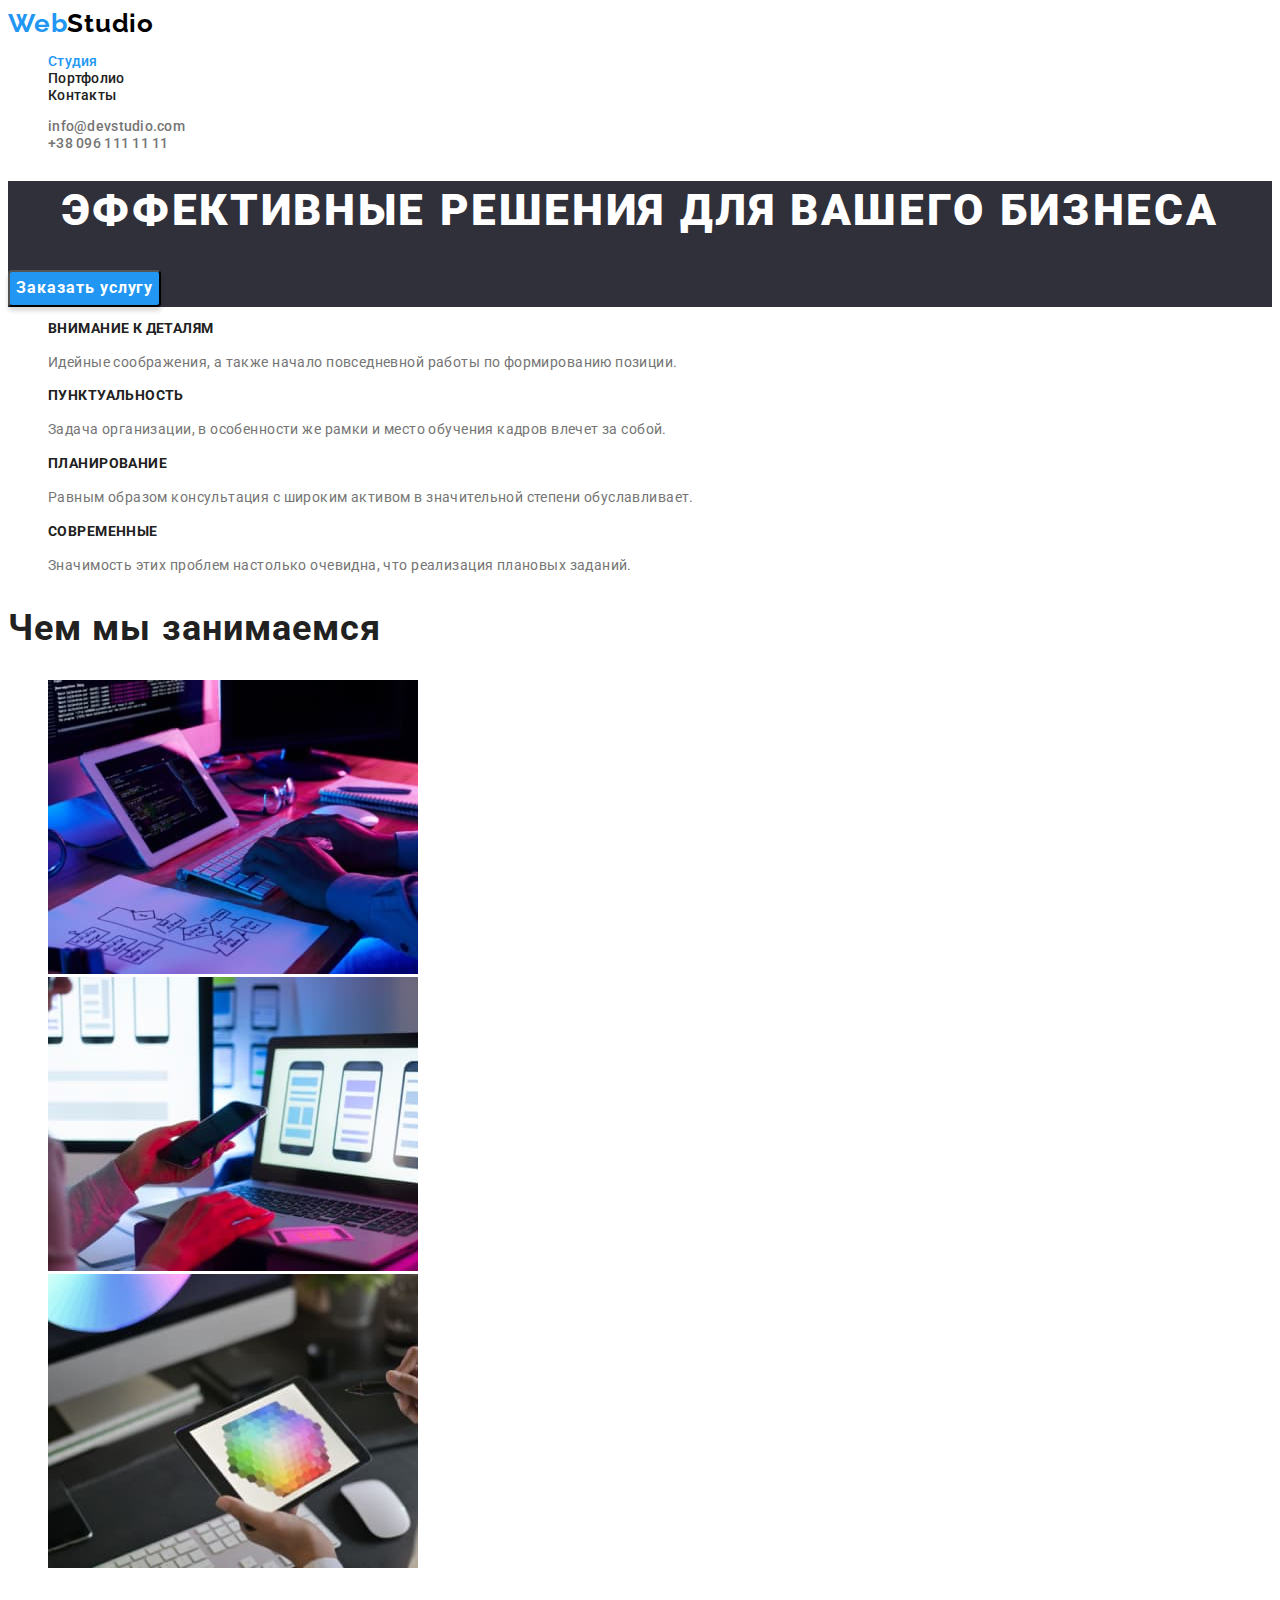
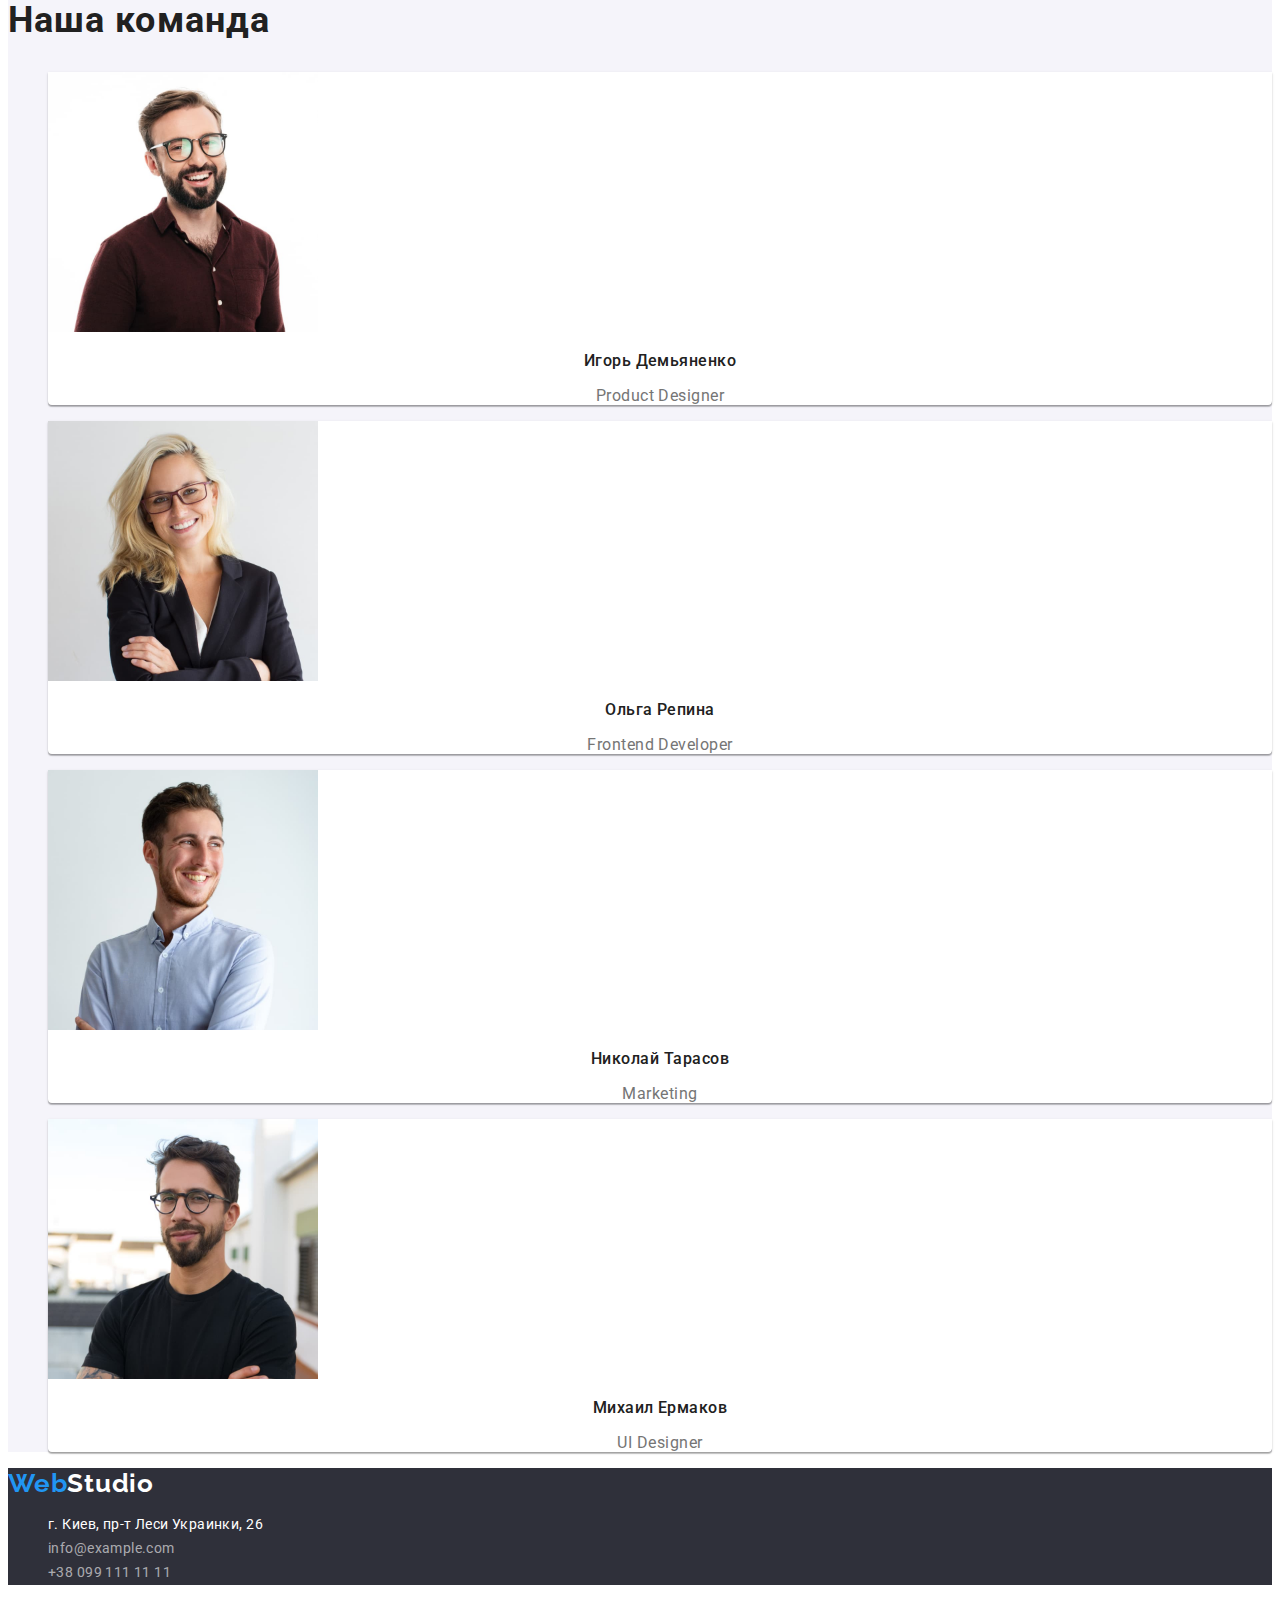
<file: index.html>
<!DOCTYPE html>
<html lang="ru">
<head>
    <meta charset="UTF-8">
    <meta http-equiv="X-UA-Compatible" content="IE=edge">
    <meta name="viewport" content="width=device-width, initial-scale=1.0">
    <title>Веб студия</title>
    <link rel="preconnect" href="https://fonts.googleapis.com">
    <link rel="preconnect" href="https://fonts.gstatic.com" crossorigin>
    <link href="https://fonts.googleapis.com/css2?family=Raleway:wght@700&family=Roboto:wght@400;500;700;900&display=swap" rel="stylesheet">
 <link rel="stylesheet" href="./css/styles.css">
</head>
<body>
    <!--HEADER-->
    <header class="page-header">
        <nav class="page-nav">
        <a class="logo" href="index.html" lang="en">Web<span class="logo-color">Studio</span></a>
        <ul class="menu list">
            <li class="menu-item">
                <a class="menu-link link current"  href="./index.html">Студия</a>
             </li>
             <li class="menu-item">
                <a class="menu-link link" href="./portfolio.html">Портфолио</a>
             </li>
             <li class="menu-item">
                <a class="menu-link link" href="">Контакты</a>
             </li>
        </ul>
        </nav>
        <ul class="menu list">
            <li class="menu-item">
                <a class="menu-mail link" href="mailto:info@devstudio.com">info@devstudio.com</a>
            </li>
            <li class="menu-item">
                <a class="phone-number link" href="tell:+380961111111">+38 096 111 11 11</a>  
            </li>
        </ul>      
    </header>
    <!--MAIN-->
    <main class="main-page">
        <section class="hero">
        <h1 class="main-title">Эффективные решения для вашего бизнеса</h1>
        <button class="modal-btn" type="button">Заказать услугу</button>
        </section>
        <section>
            <ul class="description-page list">
                <li class="description">
                <h3 class="title-description">Внимание к деталям</h3>
                <p class="section-description">Идейные соображения, а также начало повседневной работы по формированию позиции.</p>
                </li>
                <li class="description">
                    <h3 class="title-description">Пунктуальность</h3>
                    <p class="section-description">Задача организации, в особенности же рамки и место обучения кадров влечет за собой.</p>
                </li>
                <li class="description">
                    <h3 class="title-description">Планирование</h3>
                    <p class="section-description">Равным образом консультация с широким активом в значительной степени обуславливает.</p>
                </li>
                <li class="description">
                    <h3 class="title-description">Современные</h3>
                    <p class="section-description">Значимость этих проблем настолько очевидна, что реализация плановых заданий.</p>
                </li>
            </ul>
        </section>
        <section class="work-page">
            <h2 class="title">Чем мы занимаемся</h2>
            <ul class="work list">
                <li>
                    <img class="work-gallery" src="./images/box1.jpg" alt="бокс1" width="370" height="294">
                </li>
                <li>
                    <img class="work-gallery" src="./images/box2.jpg" alt="бокс2" width="370" height="294">
                </li>
                <li>
                    <img class="work-gallery"src="./images/box3.jpg" alt="бокс3" width="370" height="294">
                </li>
            </ul>
        </section>
        <section class="our team">
            <h2 class="title">Наша команда</h2>
            <ul class="team list">
                <li class="team-photo">
                    <img class="people" src="./images/igor.jpg" alt="Игорь Демьяненко" width="270" height="260">
                    <h3 class="employees">Игорь Демьяненко</h3>
                    <p class="job-title">Product Designer</p> 
                </li>
                <li class="team-photo">
                    <img class="people"src="./images/olga.jpg" alt="Ольга Репина" width="270" height="260">
                    <h3 class="employees">Ольга Репина</h3>
                    <p class="job-title">Frontend Developer</p>
                </li>
                <li class="team-photo">
                    <img class="people" src="./images/nikolai.jpg" alt="Николай Тарасов" width="270" height="260">
                    <h3 class="employees">Николай Тарасов</h3>
                    <p class="job-title">Marketing</p> 
                </li>
                <li class="team-photo">
                    <img class="people"src="./images/mixail.jpg" alt="Михаил Ермаков" width="270" height="260">
                    <h3 class="employees">Михаил Ермаков</h3>
                    <p class="job-title">UI Designer</p>
                </li>
                </ul>
        </section>
    </main>
    <!--FOOTER-->
    <footer class="footer-page">
       <a class="logo" href="index.html" lang="en" >Web<span class="logo-color-f">Studio</span></a>
       <address class="contact-info link" >
        <ul class="list">
            <li>
                <a class="address-information link"href="https://goo.gl/maps/2DT9LogBwQYCnQ598" 
                target="_blank"
                rel="noopener noreferrer">г. Киев, пр-т Леси Украинки, 26</a>
            </li>
            <li>
                <a class="contact-information link"href="mailto:info@example.com">info@example.com</a>
            </li>
            <li>
                <a class="contact-information link" href="tell:+380991111111">+38 099 111 11 11</a>
            </li>
        </ul>
       </address>
    </footer>
</body>
</html>
</file>
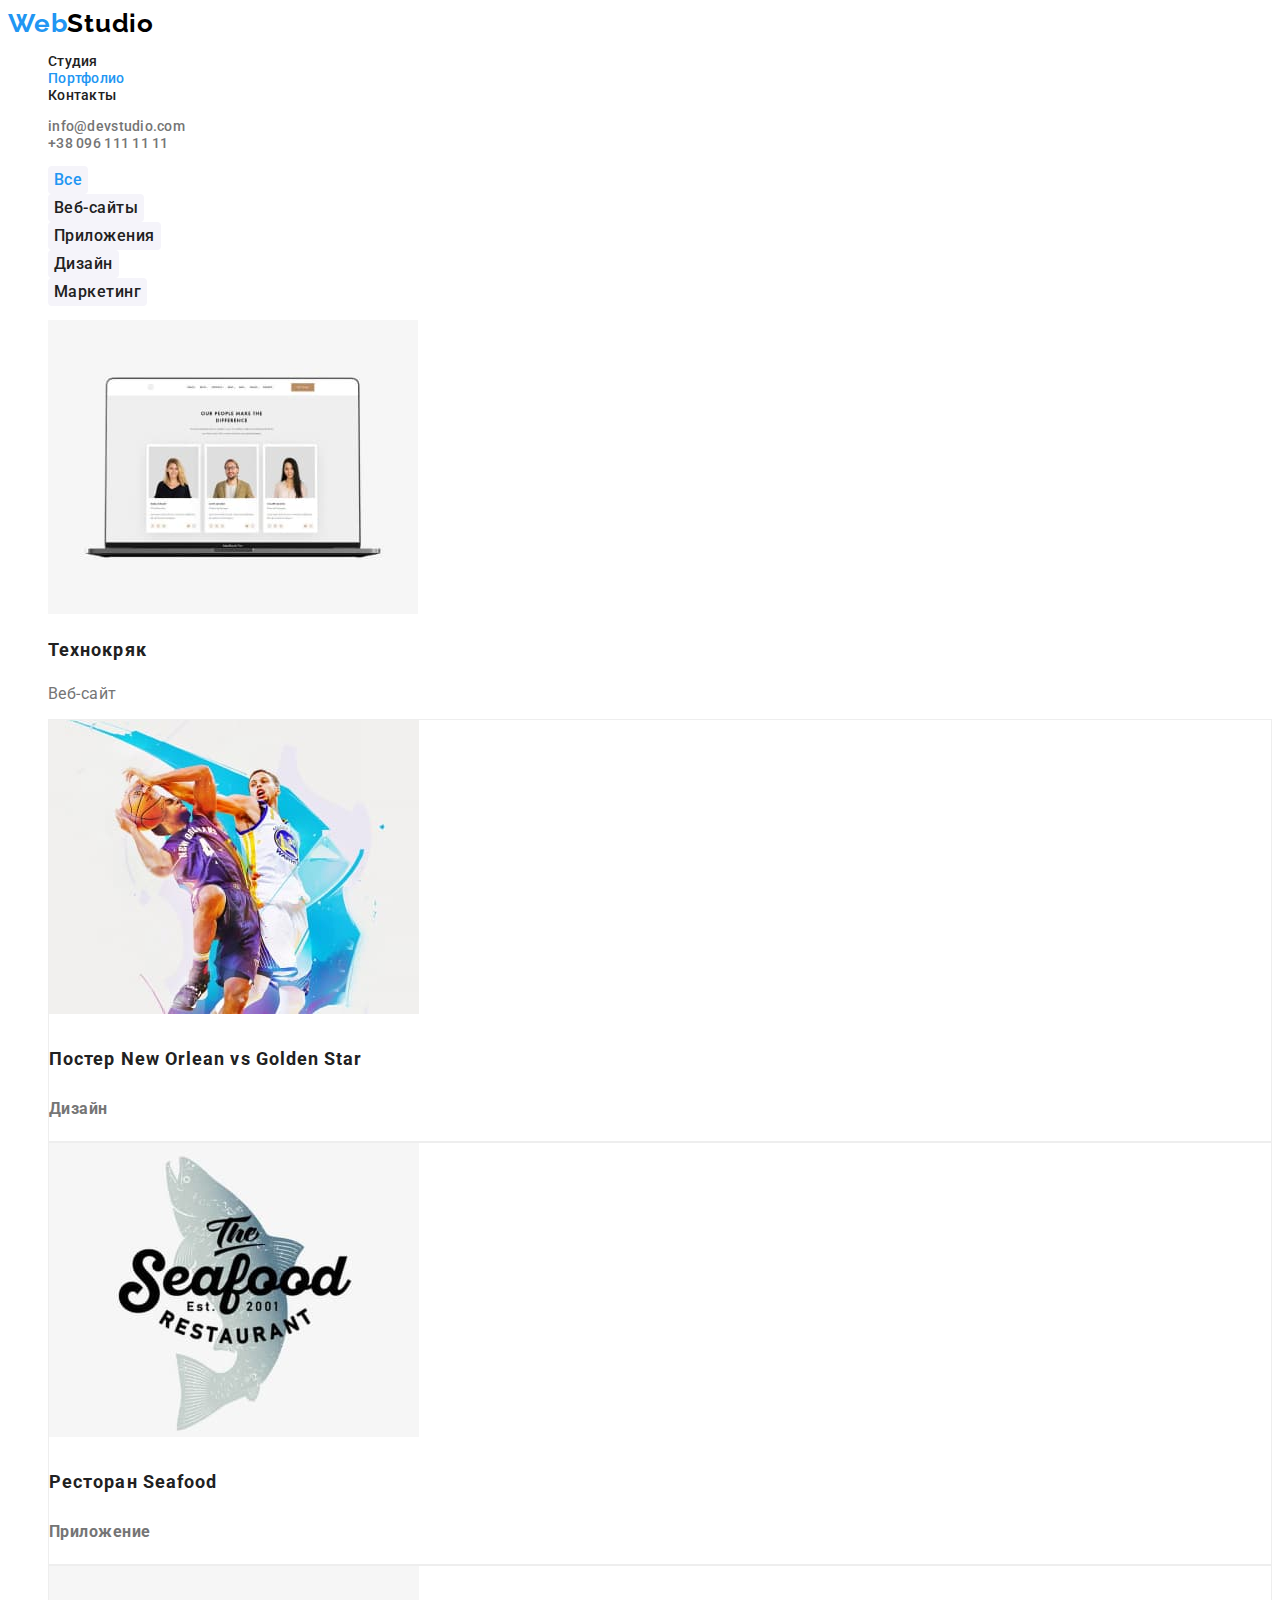
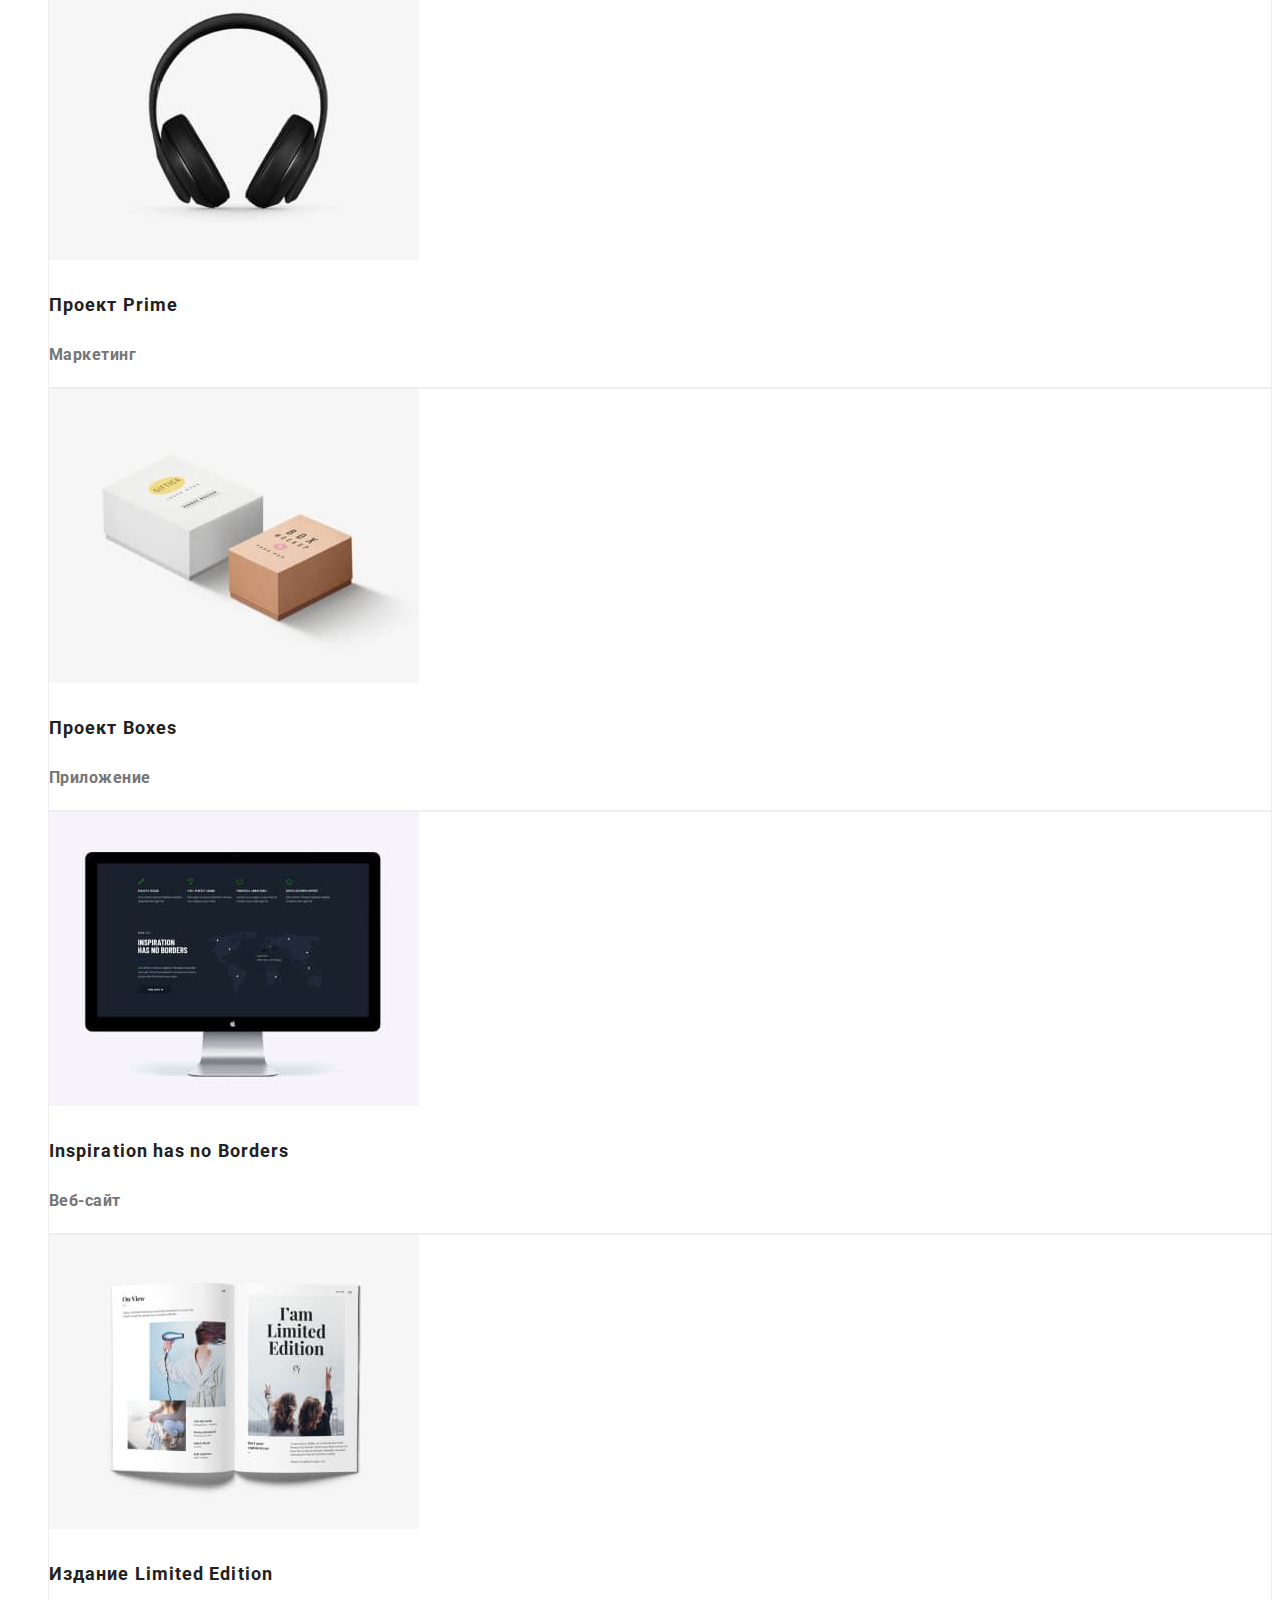
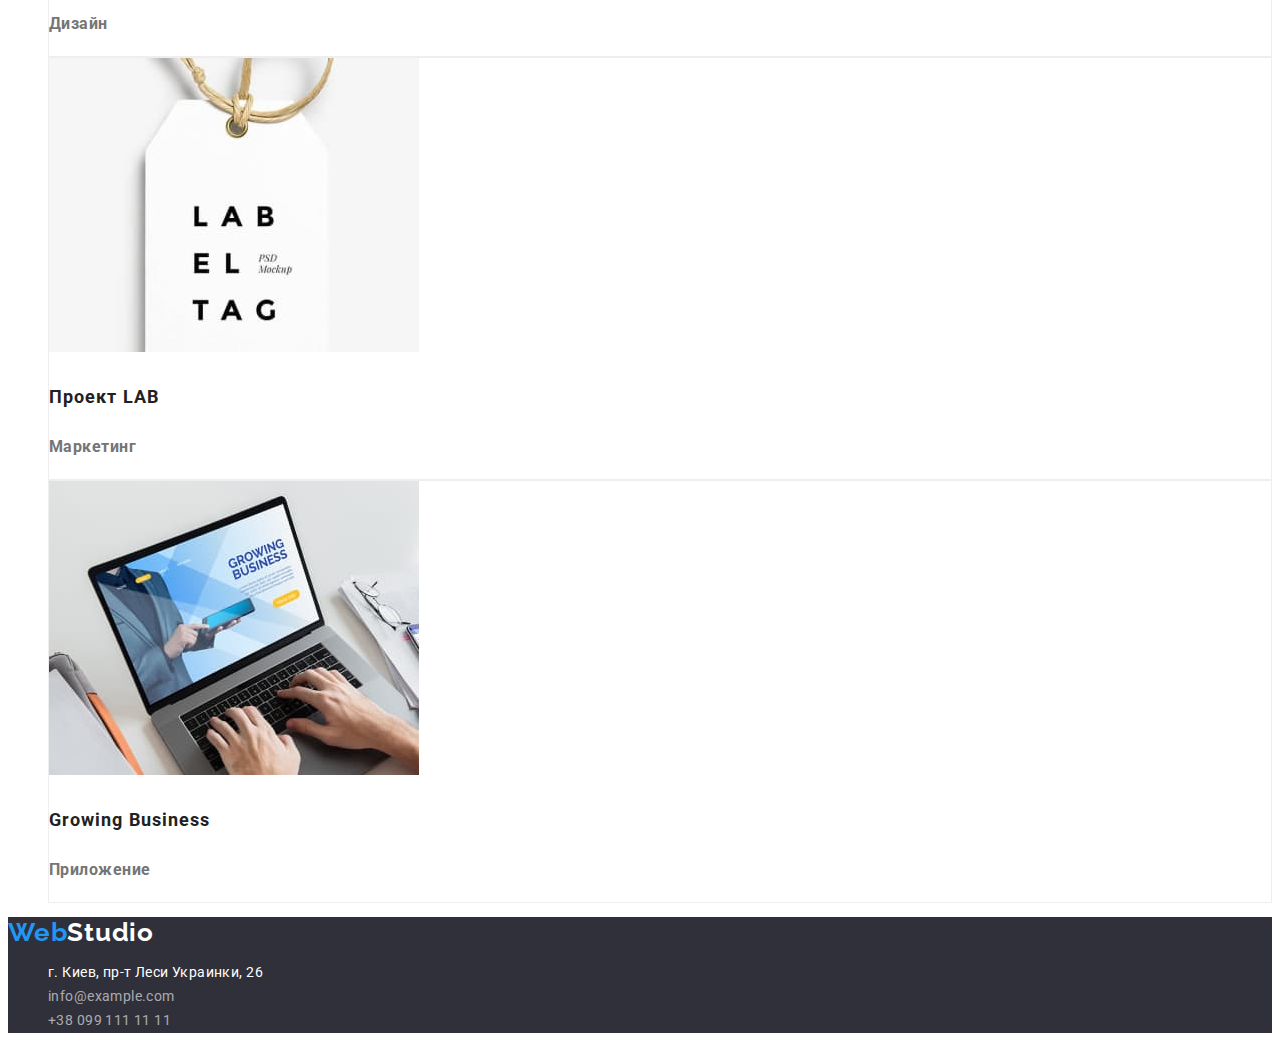
<file: portfolio.html>
<!DOCTYPE html>
<html lang="ru">
<head>
    <meta charset="UTF-8">
    <meta http-equiv="X-UA-Compatible" content="IE=edge">
    <meta name="viewport" content="width=device-width, initial-scale=1.0">
    <title>Портфолио</title>
    <link rel="preconnect" href="https://fonts.googleapis.com">
    <link rel="preconnect" href="https://fonts.gstatic.com" crossorigin>
    <link href="https://fonts.googleapis.com/css2?family=Raleway:wght@700&family=Roboto:wght@400;500;700;900&display=swap" rel="stylesheet">
 <link rel="stylesheet" href="./css/styles.css">
</head>
<body>
    <!--HEDER-PORTFOLIO-->
    <header class="page-header">
        <nav class="page-nav">
        <a class="logo" href="index.html" lang="en">Web<span class="logo-color">Studio</span></a>
        <ul class="menu list">
            <li class="menu-item">
                <a class="menu-link link" href="./index.html">Студия</a>
             </li>
             <li class="menu-item">
                <a class="menu-link link current" href="./portfolio.html">Портфолио</a>
             </li>
             <li class="menu-item">
                <a class="menu-link link" href="">Контакты</a>
             </li>
        </ul>
        </nav>
        <ul class="menu list">
            <li class="menu-item">
                <a class="menu-mail link" href="mailto:info@devstudio.com">info@devstudio.com</a>
            </li>
            <li class="menu-item">
                <a class="phone-number link" href="tell:+380961111111">+38 096 111 11 11</a>  
            </li>
        </ul>      
    </header>
        <!--PORTFOLIO-->
        <main>
            <section>
                <h1 hidden>portfolio</h1>
            <ul class="list">
                <li><button class="current push-btn" type="button">Все</button></li>
                <li><button class="push-btn" type="button">Веб-сайты</button></li>
                <li><button class="push-btn" type="button">Приложения</button></li>
                <li><button class="push-btn" type="button">Дизайн</button></li>
                <li><button class="push-btn" type="button">Маркетинг</button></li>
            </ul>
                <ul class="list">
                    <li class="portfolio-projekts">
                        <img src="./gallery/project.jpg" alt="tehnokryak" width="370">
                        <h2 class="portfolio-list">Технокряк</h2>
                        <p class="portfolio-direction">Веб-сайт</p>
                    </li>
                    <li class="portfolio-projects">
                        <img src="./gallery/neworlean.jpg" alt="poster" width="370">
                        <h2 class="portfolio-list">Постер  New Orlean vs Golden Star</h2>
                        <p class="portfolio-direction">Дизайн</p>
                    </li>
                    <li class="portfolio-projects">
                            <img src="./gallery/seafood.jpg" alt="restaurant" width="370">
                            <h2 class="portfolio-list">Ресторан Seafood</h2>
                            <p class="portfolio-direction">Приложение</p>
                    </li>
                    <li class="portfolio-projects">
                        <img src="./gallery/prime.jpg" alt="headphones" width="370">
                        <h2 class="portfolio-list">Проект Prime</h2>
                        <p class="portfolio-direction">Маркетинг</p>
                    </li>
                    <li class="portfolio-projects">
                        <img src="./gallery/boxes.jpg" alt="boxes" width="370">
                        <h2 class="portfolio-list">Проект Boxes</h2>
                        <p class="portfolio-direction">Приложение</p>
                    </li>
                    <li class="portfolio-projects">
                        <img src="./gallery/borders.jpg" alt="borders" width="370">
                        <h2 class="portfolio-list" lang="en">Inspiration has no Borders</h2>
                        <p class="portfolio-direction">Веб-сайт</p>
                    </li>
                    <li class="portfolio-projects">
                        <img src="./gallery/book.jpg" alt="book" width="370">
                        <h2 class="portfolio-list">Издание Limited Edition</h2>
                        <p class="portfolio-direction">Дизайн</p>
                    </li>
                    <li class="portfolio-projects">
                        <img src="./gallery/lab.jpg" alt="project lab" width="370">
                        <h2 class="portfolio-list">Проект LAB</h2>
                        <p class="portfolio-direction">Маркетинг</p>
                    </li>
                    <li class="portfolio-projects">
                        <img src="./gallery/growing.jpg" alt="griwing" width="370">
                        <h2 class="portfolio-list" lang="en">Growing Business</h2>
                        <p class="portfolio-direction" >Приложение</p>
                    </li>
                </ul>
            </section>
         </main>
         <!--FOOTER CONTENT-->
         <footer class="footer-page">
            <a class="logo" href="index.html" lang="en" >Web<span class="logo-color-f">Studio</span></a>
            <address class="contact-info link" >
             <ul class="list">
                 <li>
                     <a class="address-information link"href="https://goo.gl/maps/2DT9LogBwQYCnQ598" 
                     target="_blank"
                     rel="noopener noreferrer">г. Киев, пр-т Леси Украинки, 26</a>
                 </li>
                 <li>
                     <a class="contact-information link"href="mailto:info@example.com">info@example.com</a>
                 </li>
                 <li>
                     <a class="contact-information link" href="tell:+380991111111">+38 099 111 11 11</a>
                 </li>
             </ul>
            </address>
         </footer>

</html>
</file>
<file: css/styles.css>
:root { 
    --fon-color:#2196F3;
   --tekst-color:#212121;
  --coment-color:#757575;
   --hero-color: #2F303A;
  --title-color: #FFFFFF;
   --back-color: #f5f4fa;
   --logo-color:#000000;

}

.list{
list-style: none;
}

.link{
text-decoration: none;
}

body {
    font-family: "Roboto", sans-serif;
    font-size: 14px;
    color: #212121;
}

/*=============HEADER=============*/
.logo{
font-family: 'Raleway', sans-serif;
text-decoration: none;
font-weight: 700;
font-size: 26px;
line-height: 1.19;
letter-spacing: 0.03em;
color:var(--fon-color)
}

.logo-color{
font-family: 'Raleway', sans-serif;
font-style: normal;
font-weight: 700;
font-size: 26px;
line-height: 1.19;
letter-spacing: 0.03em;
color:var(--logo-color);
}

.menu-link{
font-weight: 500;
font-size: 14px;
line-height: 1.14;
letter-spacing: 0.02em;
cursor: pointer;
color:var(--tekst-color);
}

.menu-link:hover,
.menu-link:focus{
 color:var(--fon-color);
}

.phone-number{
font-weight: 500;
font-size: 14px;
line-height: 1.14;
letter-spacing: 0.02em;
color:var(--coment-color);
}
.phone-number:hover,
.phone-number:focus{
color:var(--fon-color);
}
.menu-mail{
font-weight: 500;
font-size: 14px;
line-height: 1.14;
letter-spacing: 0.02em;
color:var(--coment-color);
}
.menu-mail:hover,
.menu-mail:focus{
color: var(--fon-color);
}



/*===========/HEADER===========*/

/*==========MAIN===========*/
.main-title{
font-style: normal;
font-weight: 900;
font-size: 44px;
line-height: 1.36;
text-align: center;
letter-spacing: 0.06em;
text-transform: uppercase;

color:var(--title-color)
}

.current{
    color: var(--fon-color);
}
.hero{
    background-color: var(--hero-color);
}

.modal-btn{
    font-family: "Roboto", sans-serif;
font-weight: 700;
font-size: 16px;
line-height: 1.88;
cursor: pointer;
display: flex;
align-items: center;
text-align: center;
letter-spacing: 0.06em;
color: #FFFFFF;
background: #2196F3;
box-shadow: 0px 4px 4px rgba(0, 0, 0, 0.15);
border-radius: 4px;
cursor: pointer;
}
.modal-btn:hover,
.modal-btn:focus{
    background: #188ce8;
}

.title-description{
font-weight: 700;
font-size: 14px;
line-height: 1.14;
letter-spacing: 0.03em;
text-transform: uppercase;
color:var(--tekst-color)
}

.section-description{
font-size: 14px;
line-height: 1.71;
letter-spacing: 0.03em;
color:var(--coment-color)
}
/*===========MAIN===========*/

/*===========WORK-PAGE===========*/

.title{
font-weight: 700;
font-size: 36px;
line-height: 1.16;
letter-spacing: 0.03em;
color:var(--tekst-color)
}

.team{
    background-color: #f5f4fa;
}
.employees{
font-weight: 500;
    font-size: 16px;
    line-height: 1.19;
    text-align: center;
    letter-spacing: 0.03em;
    color: var(--tekst-color);
}
.job-title{
    font-size: 16px;
    line-height: 1.19;
    text-align: center;
    letter-spacing: 0.03em;
    color: var(--coment-color);
}
.team-photo{
    background: var(--title-color);
    box-shadow: 0px 1px 3px rgba(0, 0, 0, 0.12), 0px 1px 1px 
    rgba(0, 0, 0, 0.14),
    0px 2px 1px rgba(0, 0, 0, 0.2);
    border-radius: 0px 0px 4px 4px;
}
/*===========/WORK-PAGE===========*/

/*===========FOOTER===========*/
.footer-page{
    background:var(--hero-color);
}

.logo-color-f{
    color:var(--title-color);
}

.address-information{
    font-style: normal;
    line-height: 1.71;
    letter-spacing: 0.03em;
    color:var(--title-color);    
}

.contact-information{
    font-style: normal;
    line-height: 1.71;
    letter-spacing: 0.03em;
    color: rgba(255, 255, 255, 0.6);
}
/*===========/FOOTER===========*/

/*===========PORTFOLIO===========*/

.push-btn {
    font-family: "Roboto", sans-serif;
    font-weight: 500;
    font-size: 16px;
    line-height: 1.63;
    text-align: center;
    letter-spacing: 0.03em;
    color:#212121;
    background:#f5f4fa;
    border-radius: 4px;
    border: 0;
    cursor: pointer;
}
.current{
    color: var(--fon-color);
}
.push-btn:hover,
.push-btn:focus {
color: #ffffff;
background: #2196f3;
}

.portfolio-projects {
    font-weight: 700;
    font-size: 18px;
    line-height: 2;
    letter-spacing: 0.06em;
    color: var(--tekst-color);
}

.portfolio-list {
    font-weight: 700;
    font-size: 18px;
    line-height: 2;
    letter-spacing: 0.06em;
    color: var(--tekst-color);
}

.portfolio-direction {
    font-size: 16px;
    line-height:1,88px;
    letter-spacing: 0.03em;
    color: #757575;
}
.portfolio-projects{
    background: #FFFFFF;
    border: 1px solid #EEEEEE;
}
</file>
